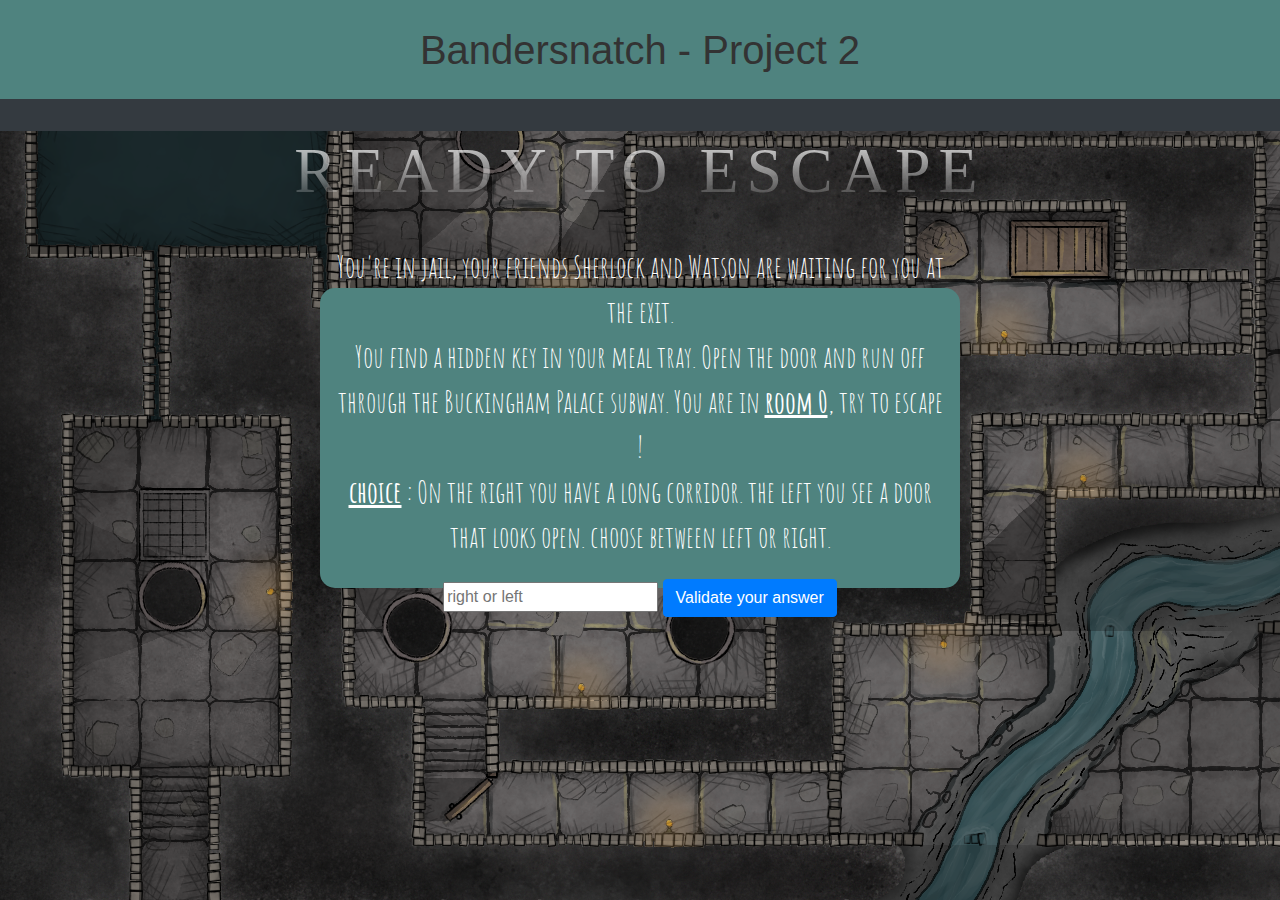
<file: game.html>
<!doctype html>
<html lang="en">
    <head>
    <!-- Required meta tags -->
    <meta charset="utf-8">
    <meta name="viewport" content="width=device-width, initial-scale=1, shrink-to-fit=no">
            
    <!-- Bootstrap CSS -->
    <link rel="stylesheet" href="https://stackpath.bootstrapcdn.com/bootstrap/4.3.1/css/bootstrap.min.css" integrity="sha384-ggOyR0iXCbMQv3Xipma34MD+dH/1fQ784/j6cY/iJTQUOhcWr7x9JvoRxT2MZw1T" crossorigin="anonymous">
            
    <!-- test fenetre modal -->
    <link rel="stylesheet" href="https://maxcdn.bootstrapcdn.com/bootstrap/4.0.0/css/bootstrap.min.css" integrity="sha384-Gn5384xqQ1aoWXA+058RXPxPg6fy4IWvTNh0E263XmFcJlSAwiGgFAW/dAiS6JXm" crossorigin="anonymous">
    <link rel="stylesheet" type="text/css" href="game.css">
    <script src="https://maxcdn.bootstrapcdn.com/bootstrap/4.0.0/js/bootstrap.min.js" integrity="sha384-JZR6Spejh4U02d8jOt6vLEHfe/JQGiRRSQQxSfFWpi1MquVdAyjUar5+76PVCmYl" crossorigin="anonymous"></script>
    <script src="https://code.jquery.com/jquery-3.2.1.slim.min.js" integrity="sha384-KJ3o2DKtIkvYIK3UENzmM7KCkRr/rE9/Qpg6aAZGJwFDMVNA/GpGFF93hXpG5KkN" crossorigin="anonymous"></script>
    <script src="https://cdnjs.cloudflare.com/ajax/libs/popper.js/1.12.9/umd/popper.min.js" integrity="sha384-ApNbgh9B+Y1QKtv3Rn7W3mgPxhU9K/ScQsAP7hUibX39j7fakFPskvXusvfa0b4Q" crossorigin="anonymous"></script>
                          
            
            
    <title>Bandersnatch</title>
  </head>

  <body>    
    <header>

            <h1>Bandersnatch   -   Project 2</h1>


        <nav class="navbar navbar-expand-lg navbar-dark bg-dark">
            <div class="container">
                <button class="navbar-toggler" type="button" data-toggle="collapse" data-target="#navbar10">
                    <span class="navbar-toggler-icon"></span>
                </button>
                <div class="navbar-collapse collapse" id="navbar10">
                    <ul class="navbar-nav nav-fill w-100">
                        <li class="nav-item">
                            <a class="nav-link" href="#"></a>
                        </li>
                        <li class="nav-item">
                            <a class="nav-link" href="#"></a>
                        </li>
                        <li class="nav-item">
                            <a class="nav-link" href="#"></a>
                        </li>
                        <li class="nav-item">
                            <a class="nav-link" href="#"></a>
                        </li>
                        <li class="nav-item">
                            <a class="nav-link" href="#"></a>
                        </li>
                    </ul>
                </div>
            </div>
        </nav>
    </header>
    
    <h2 class="mx-auto my-0 text-uppercase">ready to escape</h2>
    
    <section class="bander">

        <div class="container d-flex h-100 align-items-center">
            <div class="mx-auto text-center">
                    <p>You're in jail, your friends Sherlock and Watson are waiting for you at the exit.<br>You find a hidden key in your meal tray. Open the door and run off through the Buckingham Palace subway. You are in <strong>room 0</strong>, try to escape !
                    <br><strong>choice</strong> : On the right you have a long corridor. the left you see a door that looks open.
                    choose between left or right.</p>

                <form action="http://game.html" method="get">
                    <input type="text" class="choice" placeholder="right or left">
                    <!--button-->
                    <button class="btn btn-primary my-1">Validate your answer</button>
                </form>
            </br>                
            </div>
    
        </div>
    </section>
        

    <script src="https://code.jquery.com/jquery-3.3.1.slim.min.js" integrity="sha384-q8i/X+965DzO0rT7abK41JStQIAqVgRVzpbzo5smXKp4YfRvH+8abtTE1Pi6jizo" crossorigin="anonymous"></script>
    <script src="https://cdnjs.cloudflare.com/ajax/libs/popper.js/1.14.7/umd/popper.min.js" integrity="sha384-UO2eT0CpHqdSJQ6hJty5KVphtPhzWj9WO1clHTMGa3JDZwrnQq4sF86dIHNDz0W1" crossorigin="anonymous"></script>
    <script src="https://stackpath.bootstrapcdn.com/bootstrap/4.3.1/js/bootstrap.min.js" integrity="sha384-JjSmVgyd0p3pXB1rRibZUAYoIIy6OrQ6VrjIEaFf/nJGzIxFDsf4x0xIM+B07jRM" crossorigin="anonymous"></script>
  </body>
</html>
</file>
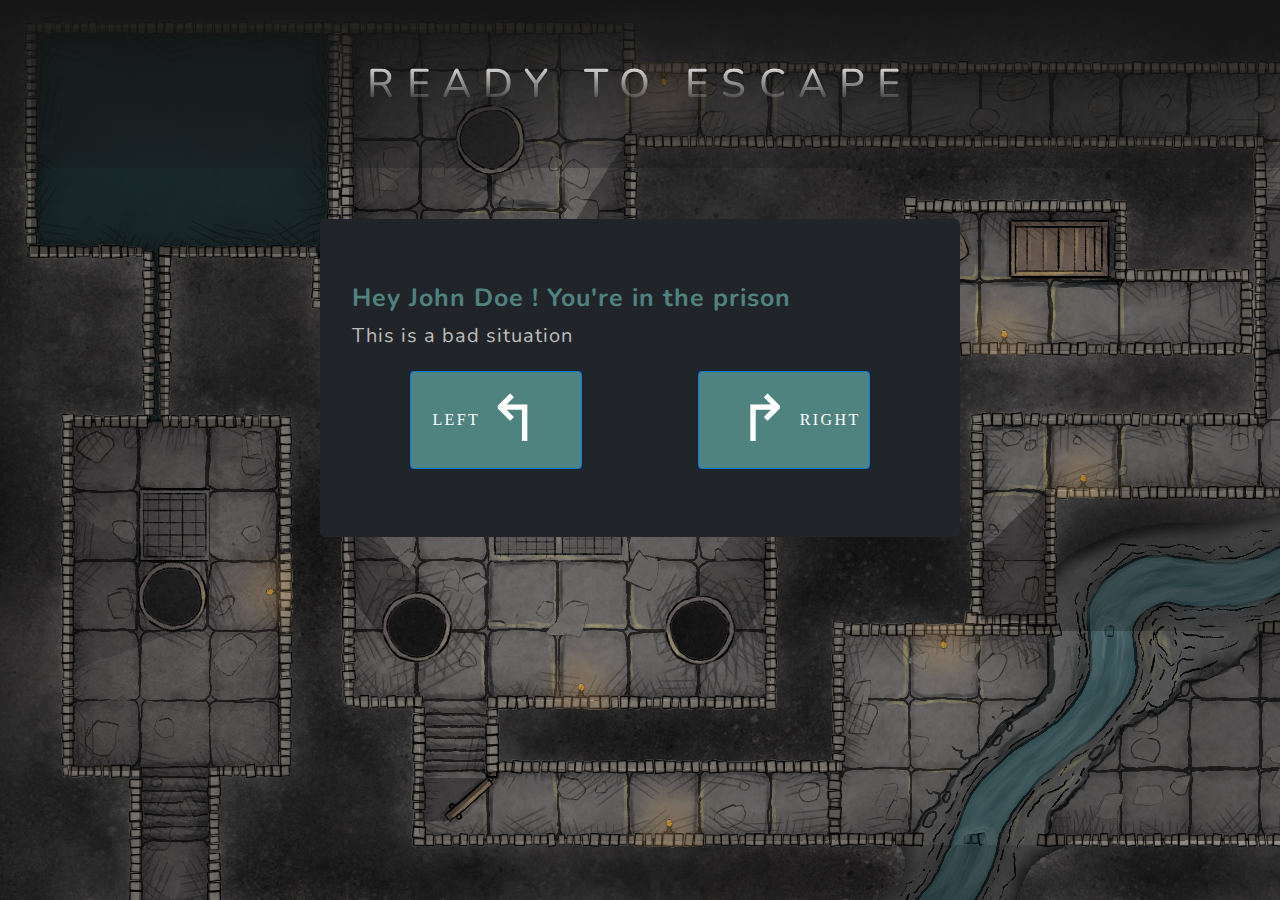
<file: src/main/resources/templates/game.html>
<!doctype html>
<html lang="en">
  <head>
    <!-- Required meta tags -->
    <meta charset="utf-8">
    <meta name="viewport" content="width=device-width, initial-scale=1, shrink-to-fit=no">
            
    <!-- Bootstrap CSS -->
    <link rel="stylesheet" href="https://stackpath.bootstrapcdn.com/bootstrap/4.3.1/css/bootstrap.min.css" integrity="sha384-ggOyR0iXCbMQv3Xipma34MD+dH/1fQ784/j6cY/iJTQUOhcWr7x9JvoRxT2MZw1T" crossorigin="anonymous">
            
    <!-- test fenetre modal -->
    <link rel="stylesheet" href="https://maxcdn.bootstrapcdn.com/bootstrap/4.0.0/css/bootstrap.min.css" integrity="sha384-Gn5384xqQ1aoWXA+058RXPxPg6fy4IWvTNh0E263XmFcJlSAwiGgFAW/dAiS6JXm" crossorigin="anonymous">
    <link rel="stylesheet" type="text/css" th:href="@{/game.css}" href="../static/game.css">
    <script src="https://maxcdn.bootstrapcdn.com/bootstrap/4.0.0/js/bootstrap.min.js" integrity="sha384-JZR6Spejh4U02d8jOt6vLEHfe/JQGiRRSQQxSfFWpi1MquVdAyjUar5+76PVCmYl" crossorigin="anonymous"></script>
    <script src="https://code.jquery.com/jquery-3.2.1.slim.min.js" integrity="sha384-KJ3o2DKtIkvYIK3UENzmM7KCkRr/rE9/Qpg6aAZGJwFDMVNA/GpGFF93hXpG5KkN" crossorigin="anonymous"></script>
    <script src="https://cdnjs.cloudflare.com/ajax/libs/popper.js/1.12.9/umd/popper.min.js" integrity="sha384-ApNbgh9B+Y1QKtv3Rn7W3mgPxhU9K/ScQsAP7hUibX39j7fakFPskvXusvfa0b4Q" crossorigin="anonymous"></script>
                          
    <title>Bandersnatch</title>

    <!--Police google Nunito-->
    <style>
        @import url('https://fonts.googleapis.com/css?family=Nunito&display=swap');
    </style> 
    
  </head>

  <body>    

    <header>
        <h2 class="mx-auto my-0 text-uppercase">ready to escape</h2>
    </header>
    
    <section class="bander">
     <div class="jumbotron">
              <h3 class="" th:text="|Hey ${nickname} ! You're in ${currentRoom.title}|">Hey John Doe ! You're in the prison</h3>
              <div class="">
                  <p th:each="p : ${currentRoom.description}" th:text="${p}">This is a bad situation</p>
              </div>

          <form action="/game" method="post">
                    <!--button-->
                <button name='action' value='Left' class="btn btn-primary my-1 justify-content-end">  Left<span class="arrow">&#8624;</span></button>
                <button name='action' value='Right' class="btn btn-primary my-1 justify-content-start"> <span class="arrow">&#8625;</span> Right</button>
              </form>              
        </div>

    </section>
        

    <script src="https://code.jquery.com/jquery-3.3.1.slim.min.js" integrity="sha384-q8i/X+965DzO0rT7abK41JStQIAqVgRVzpbzo5smXKp4YfRvH+8abtTE1Pi6jizo" crossorigin="anonymous"></script>
    <script src="https://cdnjs.cloudflare.com/ajax/libs/popper.js/1.14.7/umd/popper.min.js" integrity="sha384-UO2eT0CpHqdSJQ6hJty5KVphtPhzWj9WO1clHTMGa3JDZwrnQq4sF86dIHNDz0W1" crossorigin="anonymous"></script>
    <script src="https://stackpath.bootstrapcdn.com/bootstrap/4.3.1/js/bootstrap.min.js" integrity="sha384-JjSmVgyd0p3pXB1rRibZUAYoIIy6OrQ6VrjIEaFf/nJGzIxFDsf4x0xIM+B07jRM" crossorigin="anonymous"></script>
  </body>
</html>
</file>
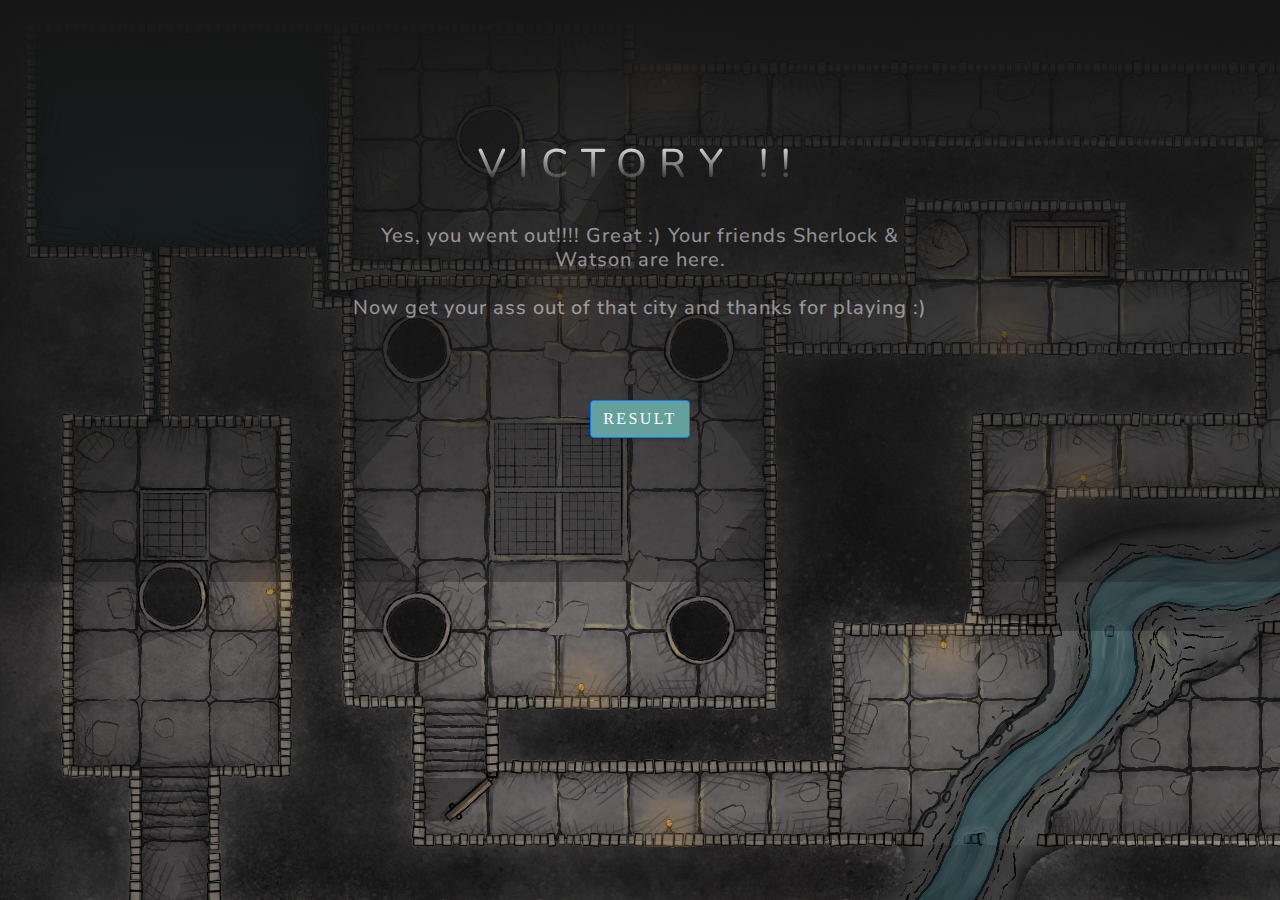
<file: src/main/resources/templates/gamewin.html>
<!doctype html>
<html lang="en">
  <head>
    <!-- Required meta tags -->
    <meta charset="utf-8">
    <meta name="viewport" content="width=device-width, initial-scale=1, shrink-to-fit=no">
            
    <!-- Bootstrap CSS -->
    <link rel="stylesheet" href="https://stackpath.bootstrapcdn.com/bootstrap/4.3.1/css/bootstrap.min.css" integrity="sha384-ggOyR0iXCbMQv3Xipma34MD+dH/1fQ784/j6cY/iJTQUOhcWr7x9JvoRxT2MZw1T" crossorigin="anonymous">
            
    <!-- test fenetre modal -->
    <link rel="stylesheet" href="https://maxcdn.bootstrapcdn.com/bootstrap/4.0.0/css/bootstrap.min.css" integrity="sha384-Gn5384xqQ1aoWXA+058RXPxPg6fy4IWvTNh0E263XmFcJlSAwiGgFAW/dAiS6JXm" crossorigin="anonymous">
    <link rel="stylesheet" type="text/css" th:href="@{/gamewin.css}" href="../static/gamewin.css">
    <script src="https://maxcdn.bootstrapcdn.com/bootstrap/4.0.0/js/bootstrap.min.js" integrity="sha384-JZR6Spejh4U02d8jOt6vLEHfe/JQGiRRSQQxSfFWpi1MquVdAyjUar5+76PVCmYl" crossorigin="anonymous"></script>
    <script src="https://code.jquery.com/jquery-3.2.1.slim.min.js" integrity="sha384-KJ3o2DKtIkvYIK3UENzmM7KCkRr/rE9/Qpg6aAZGJwFDMVNA/GpGFF93hXpG5KkN" crossorigin="anonymous"></script>
    <script src="https://cdnjs.cloudflare.com/ajax/libs/popper.js/1.12.9/umd/popper.min.js" integrity="sha384-ApNbgh9B+Y1QKtv3Rn7W3mgPxhU9K/ScQsAP7hUibX39j7fakFPskvXusvfa0b4Q" crossorigin="anonymous"></script>
                          
    <title>Bandersnatch</title>

    <!--Police google Nunito-->
    <style>
        @import url('https://fonts.googleapis.com/css?family=Nunito&display=swap');
    </style> 
    
  </head>

  <body>    

    <article class="bandhead">
        <div class="container d-flex h-100 align-items-center">
            <div class="mx-auto text-center">
                <h2 class="mx-auto my-0 text-uppercase">VICTORY !!</h2>

                <h3 class="text-white-50 mx-auto mt-2 mb-5">Yes, you went out!!!! Great :) Your friends Sherlock & Watson are here. <br><br>  Now get your ass out of that city and thanks for playing :)</h3>
           
                <a class="btn btn-primary" href="/scores" role="button" >RESULT</a>

            </div> 
        </div>
    </article>
    
    <script src="https://code.jquery.com/jquery-3.3.1.slim.min.js" integrity="sha384-q8i/X+965DzO0rT7abK41JStQIAqVgRVzpbzo5smXKp4YfRvH+8abtTE1Pi6jizo" crossorigin="anonymous"></script>
    <script src="https://cdnjs.cloudflare.com/ajax/libs/popper.js/1.14.7/umd/popper.min.js" integrity="sha384-UO2eT0CpHqdSJQ6hJty5KVphtPhzWj9WO1clHTMGa3JDZwrnQq4sF86dIHNDz0W1" crossorigin="anonymous"></script>
    <script src="https://stackpath.bootstrapcdn.com/bootstrap/4.3.1/js/bootstrap.min.js" integrity="sha384-JjSmVgyd0p3pXB1rRibZUAYoIIy6OrQ6VrjIEaFf/nJGzIxFDsf4x0xIM+B07jRM" crossorigin="anonymous"></script>
  </body>
</html>
</file>
<file: game.css>
@import url('https://fonts.googleapis.com/css?family=Amatic SC');
h1
{
    background-color: #4f837f;
    text-align: center;
    padding-bottom: 2%;
    padding-top: 2%;
    color: #333333;
    margin: 0;
}

.bander{
    height: 300px;
    width: 50%;
    background-color: #4f837f;
    border-radius: 15px;
    margin-left: 25%;
    margin-top: 6%;
    padding-top: 6%;
    padding-bottom: 5%;
}
h2
{
    margin-top: 5%;
    font-size: 400%;
    text-align: center;    
    line-height: 5rem;
    letter-spacing: 0.5rem;
    background: -webkit-linear-gradient(rgba(255, 255, 255, 0.9), rgba(255, 255, 255, 0));
    -webkit-text-fill-color: transparent;
    -webkit-background-clip: text;
    font-family: 'nunito';

}

p{
    font-size: 30px;
    color:white;
    font-family: 'Amatic SC';
}
strong{
    text-decoration: underline;
}
body 
{
    background-image: url("img/background.png");
    height: 100%;
}


footer
{
    background-color: #90807c;

}
</file>
<file: src/main/resources/static/game.css>
header h1
{
    background-color: #4f837f;
    text-align: center;
    padding-bottom: 2%;
    padding-top: 2%;
    color: #333333;
    margin: 0;
    font-family: 'Nunito';
    font-size: 2rem;

}

.jumbotron
{
    width: 50%;
    margin-left: 25%;
    margin-top: 4%;
    background-color: #212529 !important;

}

form{
    display: flex;
    justify-content: space-around;
}



h3{
    font-size: 25px;
    color:#4f837f;
    font-family:'Nunito';
    font-weight: bold;
}

p
{
    font-size: 20px;
    color:#bdbdbd;
    font-family: 'Nunito';
    
}

strong
{
    text-decoration: underline;
}

body 
{
    background-image: url("img/background.png");
    height: 100%;
    font-family: 'Nunito';
    letter-spacing: 0.0625em;
}


.btn 
{
    font-family: 'Varela Round';
    text-transform: uppercase;
    letter-spacing: .15rem;
    box-sizing: border-box;
    padding: 0em 2em;
    width: 30%;
    display: flex;
    align-items: center;
}

.arrow
{
    font-size: 400%;
    margin: 0 .1em;
}

.btn img
{
    width: 50%;
}
.btn-primary 
{
    background-color: #4f837f;
}

.btn-primary:hover 
{
    background-color: #0097a7;
}

.btn-primary:focus 
{
    background-color: #4f837f;
    color: white;
    float: inherit;
}

.btn-primary:active 
{
    background-color: #4f837f ;
}


header 
{
    position: relative;
    width: 100%;
    height: auto;
    padding: 4rem 0;
    background: linear-gradient(to top, rgba(22, 22, 22, 0.3) 0%, rgba(22, 22, 22, 0.7) 70%, #161616 100%);
    background-position: center;
    background-repeat: no-repeat;
    background-attachment: scroll;
    background-size: cover;
}

header h2 
{
    text-align: center;
    font-size: 2.5rem;
    line-height: 2.5rem;
    letter-spacing: 0.8rem;
    background: -webkit-linear-gradient(rgba(255, 255, 255, 0.9), rgba(255, 255, 255, 0));
    -webkit-text-fill-color: transparent;
    -webkit-background-clip: text;
}

header h3 
{
    padding: 2rem;
    max-width: 40rem;
    font-size: 1.25rem;
}
</file>
<file: src/main/resources/static/gamewin.css>
header h1
{
    background-color: #4f837f;
    text-align: center;
    padding-bottom: 2%;
    padding-top: 2%;
    color: #333333;
    margin: 0;
    font-family: 'Nunito';
    font-size: 2rem;

}


body 
{
    background-image: url("img/background.png");
    height: 100%;
    font-family: 'Nunito';
    letter-spacing: 0.0625em;
}



footer
{
    background-color: #90807c;
}

.bandhead {
    position: relative;
    width: 100%;
    height: auto;
    min-height: 35rem;
    padding: 9rem 0;
    background: linear-gradient(to top, rgba(22, 22, 22, 0.3) 0%, rgba(22, 22, 22, 0.7) 70%, #161616 100%);
    background-position: center;
    background-repeat: no-repeat;
    background-attachment: scroll;
    background-size: cover;
}

.bandhead h2 {
    text-align: center;
    font-size: 2.5rem;
    line-height: 2.5rem;
    letter-spacing: 0.8rem;
    background: -webkit-linear-gradient(rgba(255, 255, 255, 0.9), rgba(255, 255, 255, 0));
    -webkit-text-fill-color: transparent;
    -webkit-background-clip: text;
}

.bandhead h3 {
    padding: 2rem;
    max-width: 40rem;
    font-size: 1.25rem;
}


.btn {
    -webkit-box-shadow: 0 0.1875rem 0.1875rem 0 rgba(0, 0, 0, 0.1);
    box-shadow: 0 0.1875rem 0.1875rem 0 rgba(0, 0, 0, 0.1);
    font-family: 'Varela Round';
    text-transform: uppercase;
    letter-spacing: .15rem;
}

.btn-primary {
    background-color: #64a19d;
}

.btn-primary:hover {
    background-color: #4f837f;
}

.btn-primary:focus {
    background-color: #4f837f;
    color: white;
}

.btn-primary:active {
    background-color: #467370 ;
}


a {
    color: #64a19d;
}

a:focus, a:hover {
    text-decoration: none;
    color: #3c6360;
}

.bg-black {
    background-color: #161616;
}

.bg-primary {
    background-color: #64a19d;
}

.text-primary {
    color: #64a19d;
}


input {
    -webkit-box-shadow: 0 0.1875rem 0.1875rem 0 rgba(0, 0, 0, 0.1);
    box-shadow: 0 0.1875rem 0.1875rem 0 rgba(0, 0, 0, 0.1);
    padding: 0.25rem;
    font-family: 'Varela Round';
    font-size: 80%;
    text-transform: uppercase;
    letter-spacing: 0.15rem;
    border: 0;
    border-radius: 5px;
    height: auto;
}

.card {
    border: 0;
    border-bottom: 0.25rem solid #64a19d;
    margin: 0 auto; /* Added */
    float: none; /* Added */
    margin-bottom: 10px; /* Added */

}
</file>
